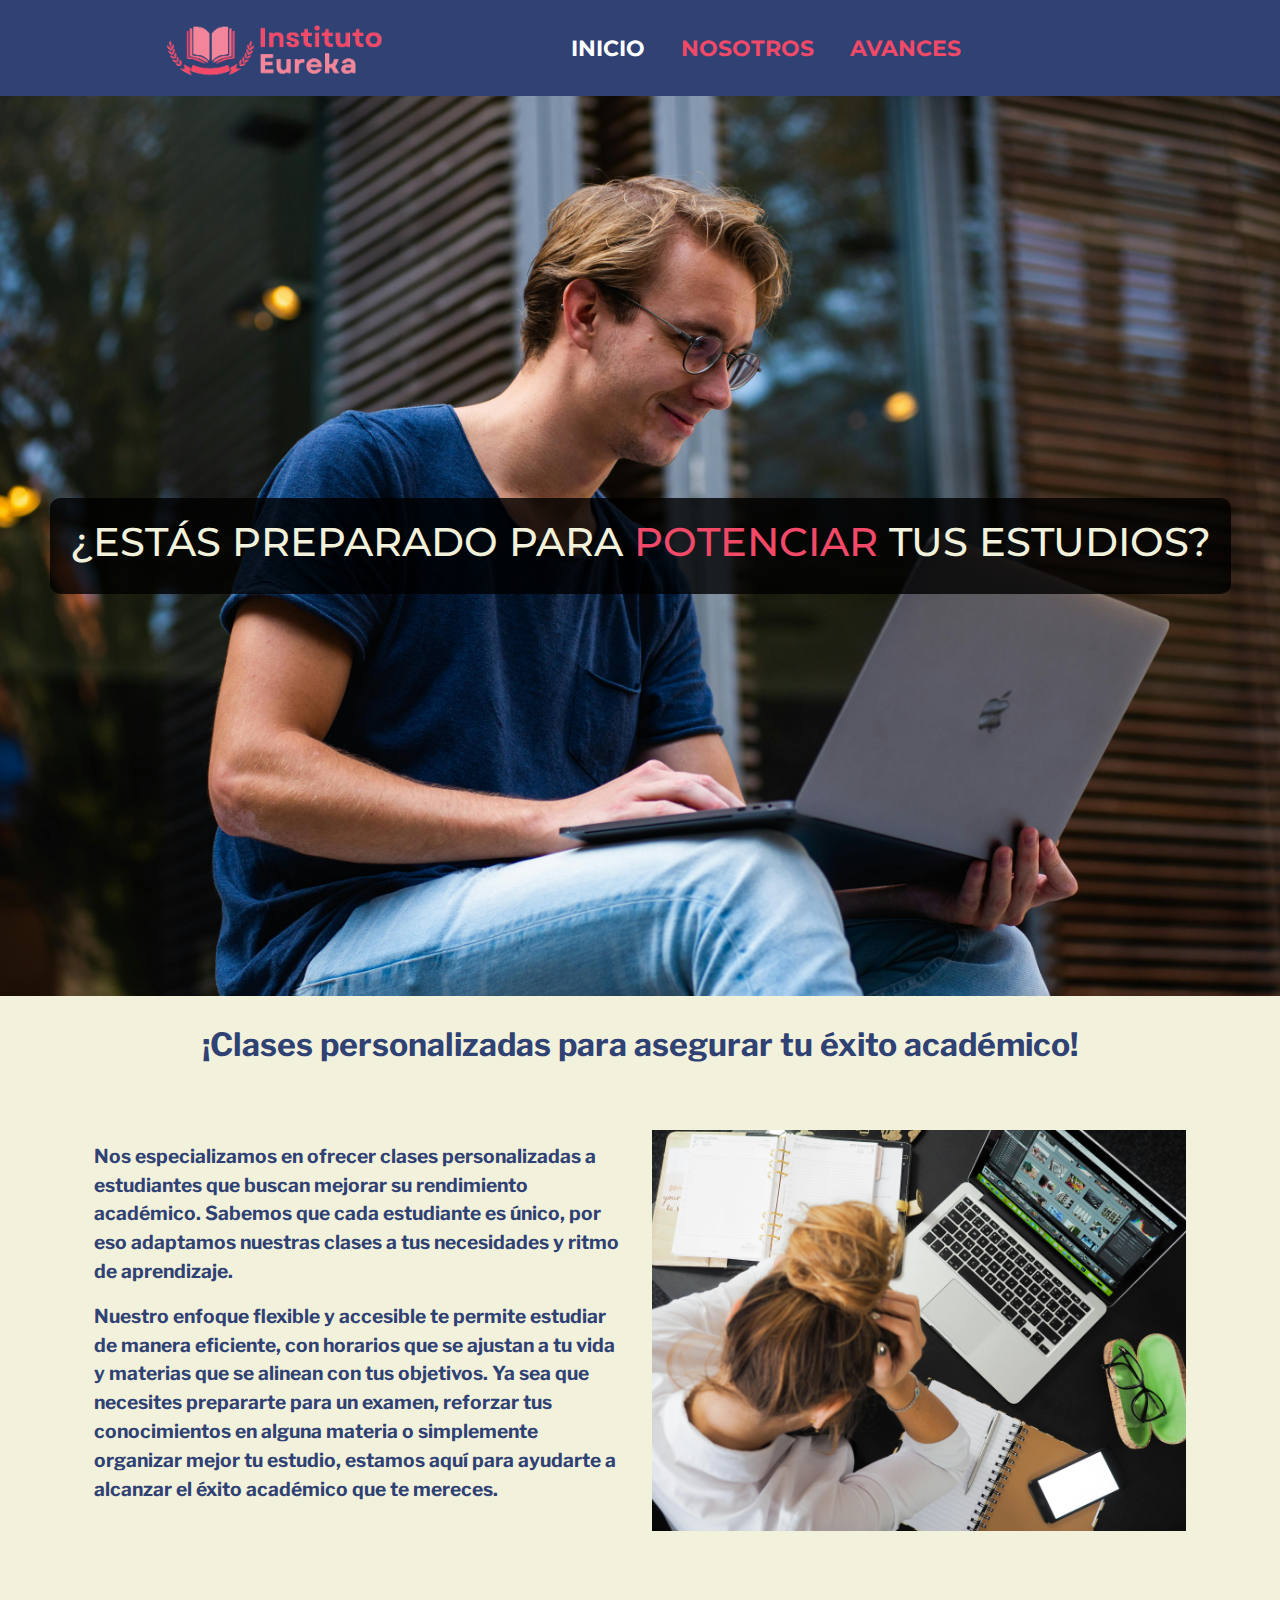
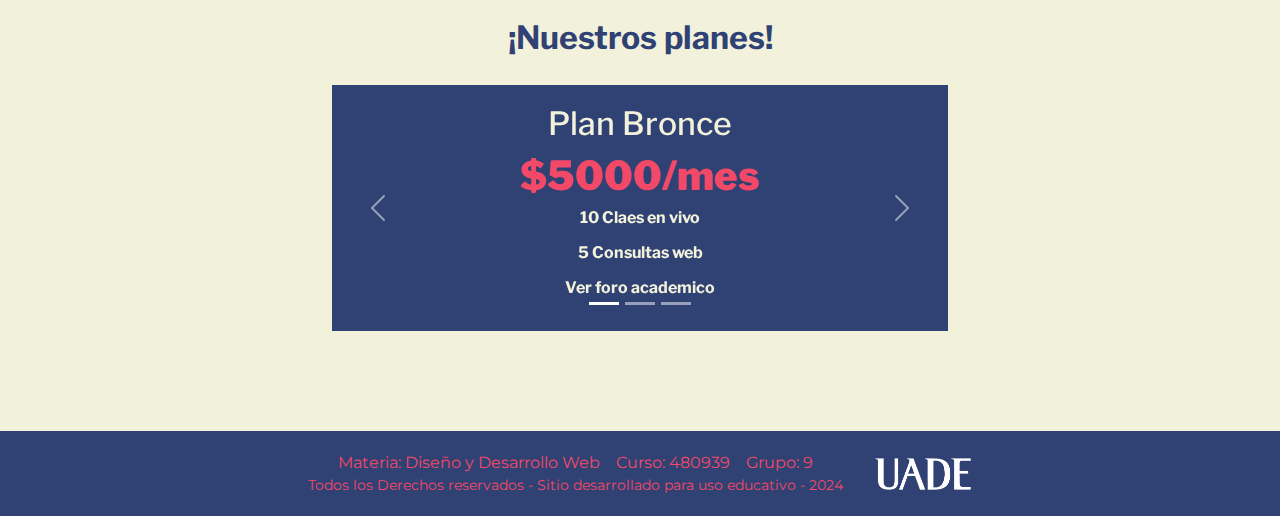
<file: index.html>
<!DOCTYPE html>
<html lang="en">
  <head>
    <meta charset="UTF-8" />
    <meta name="viewport" content="width=device-width, initial-scale=1.0" />
    <title>Instituto Eureka</title>
    <link rel="icon" href="img/favicon.ico" type="image/png" />
    <link rel="stylesheet" href="./css/styles.css" />
    <link
      href="https://cdn.jsdelivr.net/npm/bootstrap@5.3.3/dist/css/bootstrap.min.css"
      rel="stylesheet"
      integrity="sha384-QWTKZyjpPEjISv5WaRU9OFeRpok6YctnYmDr5pNlyT2bRjXh0JMhjY6hW+ALEwIH"
      crossorigin="anonymous"
    />
    <link rel="stylesheet" href="./css/inicio.css" />
    <!-- Fuentes-->
    <link rel="preconnect" href="https://fonts.googleapis.com" />
    <link rel="preconnect" href="https://fonts.gstatic.com" crossorigin />
    <link
      href="https://fonts.googleapis.com/css2?family=Libre+Franklin:ital,wght@0,100..900;1,100..900&family=Montserrat:ital,wght@0,100..900;1,100..900&family=Roboto:ital,wght@0,100;0,300;0,400;0,500;0,700;0,900;1,100;1,300;1,400;1,500;1,700;1,900&display=swap"
      rel="stylesheet"
    />
  </head>
  <body>
    <header>
      <!--Barra de navegacion-->
      <nav class="navbar navbar-expand-lg navbar-custom">
        <div class="container-fluid justify-content-center">
          <a class="navbar-brand nav-logo" href="index.html">
            <img src="img/logo.png" alt="Logo" class="img-fluid2" />
          </a>
          <button
            class="navbar-toggler"
            type="button"
            data-bs-toggle="collapse"
            data-bs-target="#navbarNav"
            aria-controls="navbarNav"
            aria-expanded="false"
            aria-label="Toggle navigation"
            style="background-color: #ff5200"
          >
            <span class="navbar-toggler-icon"></span>
          </button>
          <div
            class="collapse navbar-collapse justify-content-center"
            id="navbarNav"
          >
            <ul class="navbar-nav">
              <li class="nav-item">
                <a class="nav-link current" href="./index.html">Inicio</a>
              </li>
              <li class="nav-item">
                <a class="nav-link" href="./Nosotros.html">Nosotros</a>
              </li>
              <li class="nav-item">
                <a class="nav-link" href="./Avances.html">Avances</a>
              </li>
            </ul>
          </div>
        </div>
      </nav>
    </header>
    <main>
      <section class="hero-image">
        <div class="hero-text">
          <h1>¿Estás preparado para <span>potenciar</span> tus estudios?</h1>
        </div>
      </section>
      <section
        class="container-fluid d-flex justify-content-center align-items-center sec"
      >
        <h2>¡Clases personalizadas para asegurar tu éxito académico!</h2>
      </section>

      <section class="container py-5">
        <div class="row align-items-center">
          <!-- Columna para el texto -->
          <div class="col-md-6 ladoizquierdo">
            <p>
              Nos especializamos en ofrecer clases personalizadas a estudiantes
              que buscan mejorar su rendimiento académico. Sabemos que cada
              estudiante es único, por eso adaptamos nuestras clases a tus
              necesidades y ritmo de aprendizaje.
            </p>
            <p>
              Nuestro enfoque flexible y accesible te permite estudiar de manera
              eficiente, con horarios que se ajustan a tu vida y materias que se
              alinean con tus objetivos. Ya sea que necesites prepararte para un
              examen, reforzar tus conocimientos en alguna materia o simplemente
              organizar mejor tu estudio, estamos aquí para ayudarte a alcanzar
              el éxito académico que te mereces.
            </p>
          </div>
          <div class="col-md-6 d-none d-md-block">
            <img
              src="./img/inicio1.jpg"
              alt="chica estudiando"
              class="img-fluid"
            />
          </div>
        </div>
      </section>

      <section
        class="container-fluid d-flex justify-content-center align-items-center sec"
      >
        <h2>¡Nuestros planes!</h2>
      </section>

      <section class="container-fluid tarjetero">
        <div id="carouselExampleDark" class="carousel carouselSy">
          <div class="carousel-indicators">
            <button
              type="button"
              data-bs-target="#carouselExampleDark"
              data-bs-slide-to="0"
              class="active"
              aria-current="true"
              aria-label="Slide 1"
            ></button>
            <button
              type="button"
              data-bs-target="#carouselExampleDark"
              data-bs-slide-to="1"
              aria-label="Slide 2"
            ></button>
            <button
              type="button"
              data-bs-target="#carouselExampleDark"
              data-bs-slide-to="2"
              aria-label="Slide 3"
            ></button>
          </div>
          <div class="carousel-inner">
            <div class="carousel-item active" data-bs-interval="10000">
              <div
                class="d-flex justify-content-center align-items-center fondotarjeta"
              >
                <div class="text-center tarjeta">
                  <h2>Plan Bronce</h2>
                  <h1 class="precio">$5000/mes</h1>
                  <p>10 Claes en vivo</p>
                  <p>5 Consultas web</p>
                  <p>Ver foro academico</p>
                </div>
              </div>
            </div>
            <div class="carousel-item" data-bs-interval="20000">
              <div
                class="d-flex justify-content-center align-items-center fondotarjeta"
              >
                <div class="text-center tarjeta">
                  <h2>Plan Plata</h2>
                  <h1 class="precio">$8000/mes</h1>
                  <p>12 Claes en vivo</p>
                  <p>10 Consultas web</p>
                  <p>Ver foro academico</p>
                </div>
              </div>
            </div>
            <div class="carousel-item">
              <div
                class="d-flex justify-content-center align-items-center fondotarjeta"
              >
                <div class="text-center tarjeta">
                  <h2>Plan Oro</h2>
                  <h1 class="precio">$1200/mes</h1>
                  <p>16 Claes en vivo</p>
                  <p>20 Consultas web</p>
                  <p>Ver foro academico</p>
                </div>
              </div>
            </div>
          </div>

          <button
            class="carousel-control-prev"
            type="button"
            data-bs-target="#carouselExampleDark"
            data-bs-slide="prev"
          >
            <span class="carousel-control-prev-icon" aria-hidden="true"></span>
            <span class="visually-hidden">Previous</span>
          </button>
          <button
            class="carousel-control-next"
            type="button"
            data-bs-target="#carouselExampleDark"
            data-bs-slide="next"
          >
            <span class="carousel-control-next-icon" aria-hidden="true"></span>
            <span class="visually-hidden">Next</span>
          </button>
        </div>
      </section>
    </main>
    <footer class="custom-footer">
      <div class="custom-container footer-content">
        <div class="custom-row">
          <div class="custom-col-9">
            <p class="custom-footer-text mb-0">
              Materia: Diseño y Desarrollo Web &nbsp;&nbsp; Curso: 480939
              &nbsp;&nbsp; Grupo: 9
            </p>
            <p class="custom-small mb-0">
              Todos los Derechos reservados - Sitio desarrollado para uso
              educativo - 2024
            </p>
          </div>
          <div class="custom-col-3 text-end">
            <img
              src="img/LogoUADE.png"
              alt="UADE Logo"
              class="custom-footer-logo"
            />
          </div>
        </div>
      </div>
    </footer>

    <script
      src="https://cdn.jsdelivr.net/npm/bootstrap@5.3.3/dist/js/bootstrap.bundle.min.js"
      integrity="sha384-YvpcrYf0tY3lHB60NNkmXc5s9fDVZLESaAA55NDzOxhy9GkcIdslK1eN7N6jIeHz"
      crossorigin="anonymous"
    ></script>
  </body>
</html>
</file>
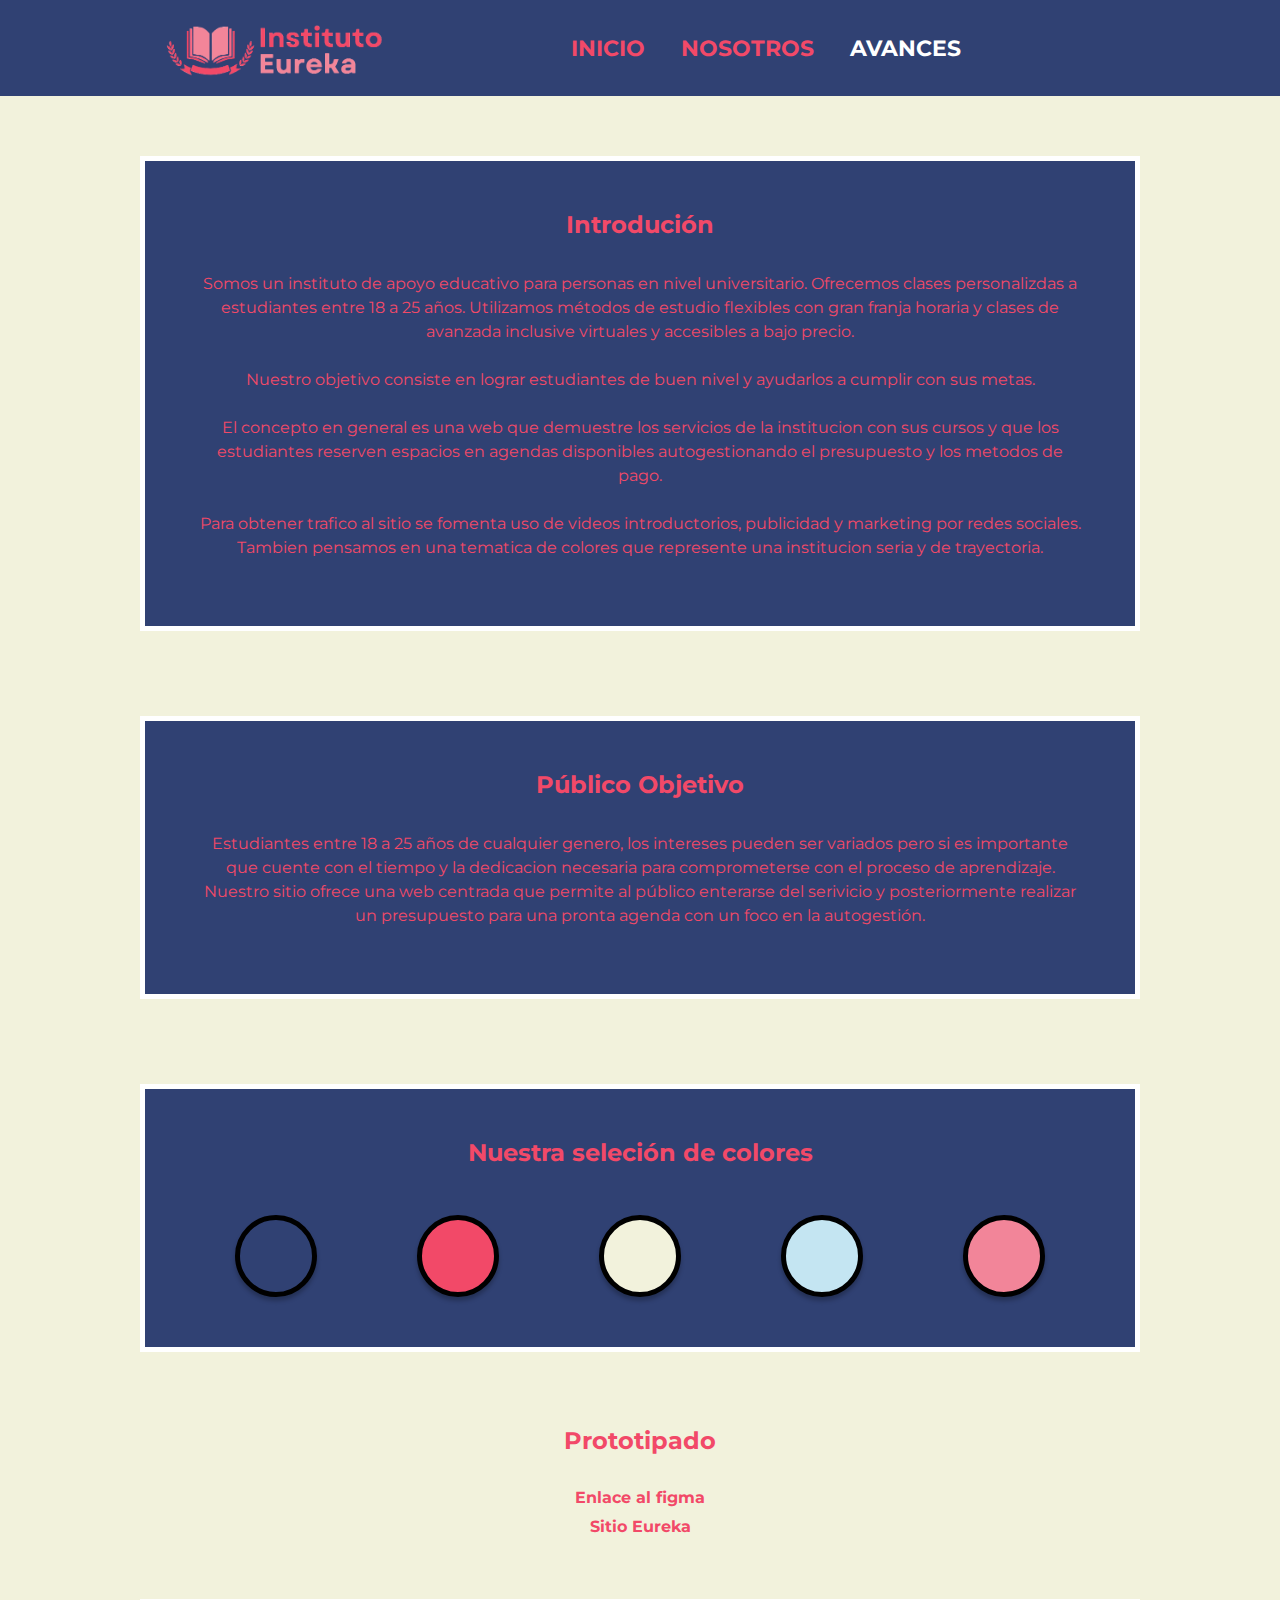
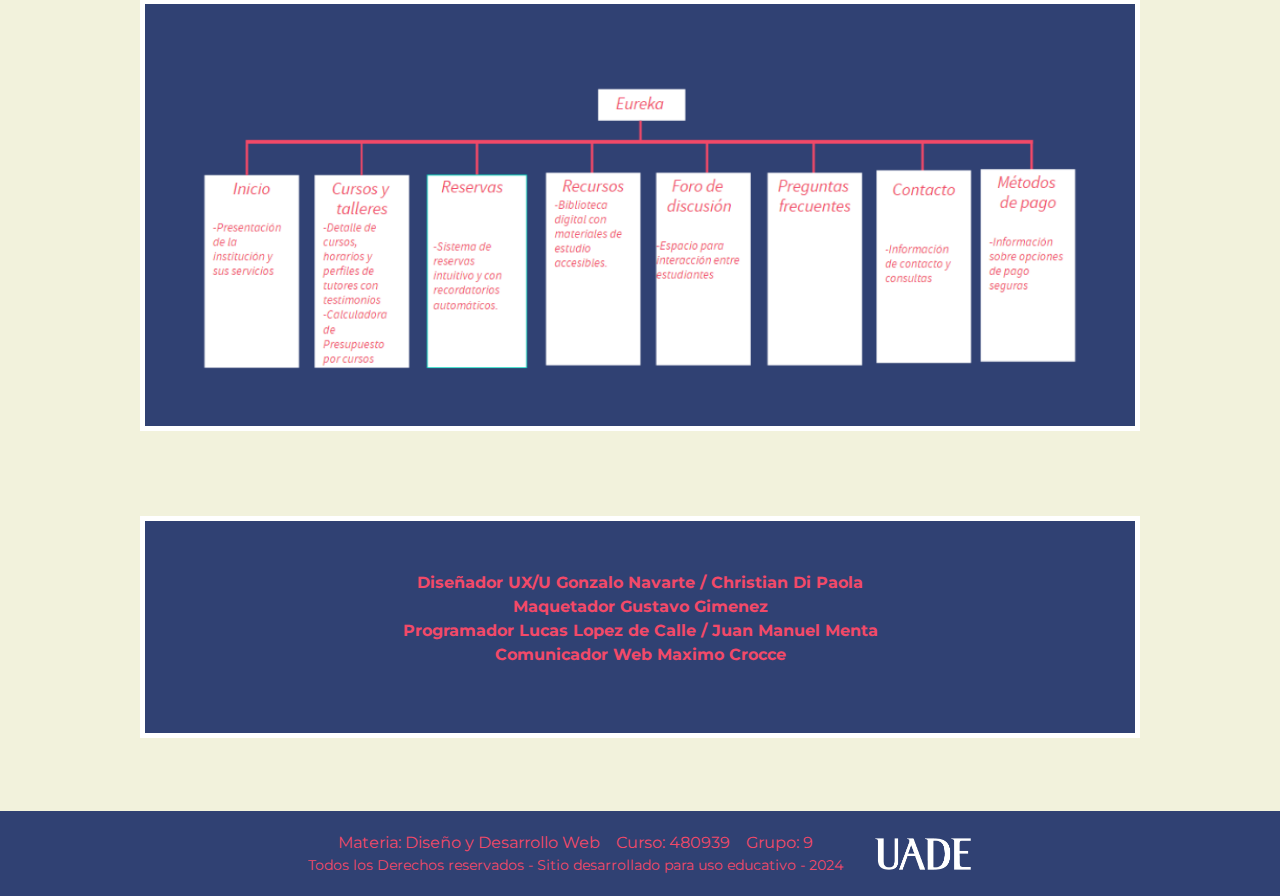
<file: Avances.html>
<!DOCTYPE html>
<html lang="en">
  <head>
    <meta charset="UTF-8" />
    <meta name="viewport" content="width=device-width, initial-scale=1.0" />
    <title>Instituto Eureka</title>
    <link rel="icon" href="img/favicon.ico" type="image/png" />
    <link rel="stylesheet" href="./css/styles.css" />
    <link rel="stylesheet" href="./css/avances.css" />
    <link
      href="https://cdn.jsdelivr.net/npm/bootstrap@5.3.3/dist/css/bootstrap.min.css"
      rel="stylesheet"
      integrity="sha384-QWTKZyjpPEjISv5WaRU9OFeRpok6YctnYmDr5pNlyT2bRjXh0JMhjY6hW+ALEwIH"
      crossorigin="anonymous"
    />

    <!-- Fuentes-->
    <link rel="preconnect" href="https://fonts.googleapis.com" />
    <link rel="preconnect" href="https://fonts.gstatic.com" crossorigin />
    <link
      href="https://fonts.googleapis.com/css2?family=Libre+Franklin:ital,wght@0,100..900;1,100..900&family=Montserrat:ital,wght@0,100..900;1,100..900&family=Roboto:ital,wght@0,100;0,300;0,400;0,500;0,700;0,900;1,100;1,300;1,400;1,500;1,700;1,900&display=swap"
      rel="stylesheet"
    />
  </head>
  <body>
    <header>
      <!--Barra de navegacion-->
      <nav class="navbar navbar-expand-lg navbar-custom">
        <div class="container-fluid justify-content-center">
          <a class="navbar-brand nav-logo" href="index.html">
            <img src="img/logo.png" alt="Logo" class="img-fluid2" />
          </a>
          <button
            class="navbar-toggler"
            type="button"
            data-bs-toggle="collapse"
            data-bs-target="#navbarNav"
            aria-controls="navbarNav"
            aria-expanded="false"
            aria-label="Toggle navigation"
            style="background-color: #ff5200"
          >
            <span class="navbar-toggler-icon"></span>
          </button>
          <div
            class="collapse navbar-collapse justify-content-center"
            id="navbarNav"
          >
            <ul class="navbar-nav">
              <li class="nav-item">
                <a class="nav-link" href="./index.html">Inicio</a>
              </li>
              <li class="nav-item">
                <a class="nav-link" href="./Nosotros.html">Nosotros</a>
              </li>
              <li class="nav-item">
                <a class="nav-link current" href="./Avances.html">Avances</a>
              </li>
            </ul>
          </div>
        </div>
      </nav>
    </header>
    <main>
      <!-- ESTO NO VA -->
      <!-- <section class="content-section2">
        <div class="content">
          <div class="container">
            <div class="row">
              <div class="col-12">
                <h1 class="text-center text-center1">Avances</h1>
              </div>
            </div>
          </div>
        </div>
      </section> -->
      <section>
        <div class="container">
          <article class="avances-container">
            <h3>Introdución</h3>

            <p>
              Somos un instituto de apoyo educativo para personas en nivel
              universitario. Ofrecemos clases personalizdas a estudiantes entre
              18 a 25 años. Utilizamos métodos de estudio flexibles con gran
              franja horaria y clases de avanzada inclusive virtuales y
              accesibles a bajo precio.
              <br />
              <br />

              Nuestro objetivo consiste en lograr estudiantes de buen nivel y
              ayudarlos a cumplir con sus metas.
              <br />
              <br />

              El concepto en general es una web que demuestre los servicios de
              la institucion con sus cursos y que los estudiantes reserven
              espacios en agendas disponibles autogestionando el presupuesto y
              los metodos de pago.
              <br />
              <br />

              Para obtener trafico al sitio se fomenta uso de videos
              introductorios, publicidad y marketing por redes sociales. Tambien
              pensamos en una tematica de colores que represente una institucion
              seria y de trayectoria.
            </p>
          </article>
          <article class="avances-container">
            <h3>Público Objetivo</h3>

            <p>
              Estudiantes entre 18 a 25 años de cualquier genero, los intereses
              pueden ser variados pero si es importante que cuente con el tiempo
              y la dedicacion necesaria para comprometerse con el proceso de
              aprendizaje. Nuestro sitio ofrece una web centrada que permite al
              público enterarse del serivicio y posteriormente realizar un
              presupuesto para una pronta agenda con un foco en la autogestión.
            </p>
          </article>
          <article class="avances-container">
            <h3>Nuestra seleción de colores</h3>

            <section>
              <div class="colors mt-5">
                <div
                  class="color-box"
                  style="background-color: var(--color-primario)"
                ></div>
                <div
                  class="color-box"
                  style="background-color: var(--color-secundario)"
                ></div>
                <div
                  class="color-box"
                  style="background-color: var(--color-terciario)"
                ></div>
                <div
                  class="color-box"
                  style="background-color: var(--color-cuaternario)"
                ></div>
                <div
                  class="color-box"
                  style="background-color: var(--color-quinario)"
                ></div>
              </div>
            </section>
          </article>
        </div>
      </section>

      <section class="mb-5">
        <h2 class="proto">Prototipado</h2>
        <h3 class="proto-2">Enlace al figma</h3>
        <a
          class="proto-2"
          href="https://www.figma.com/design/rGqF04X6T4P7Sf4MxNuTyV/Grupo_9_Instituto_Eureka?node-id=0-1&node-type=canvas&t=3wqf8daLsmRB6hEa-0"
          class="btn btn-primary"
          >Sitio Eureka</a
        >

        <div class="container">
          <article class="avances-container">
            <img src="img/cosas.png" style="width: 100%" alt="Mapa de la Web" />
          </article>
          <article class="avances-container">
            <p class="bold">
              Diseñador UX/U Gonzalo Navarte / Christian Di Paola
              <br />
              Maquetador Gustavo Gimenez
              <br />
              Programador Lucas Lopez de Calle / Juan Manuel Menta
              <br />
              Comunicador Web Maximo Crocce
            </p>
          </article>
        </div>
      </section>
    </main>

    <footer class="custom-footer">
      <div class="custom-container footer-content">
        <div class="custom-row">
          <div class="custom-col-9">
            <p class="custom-footer-text mb-0">
              Materia: Diseño y Desarrollo Web &nbsp;&nbsp; Curso: 480939
              &nbsp;&nbsp; Grupo: 9
            </p>
            <p class="custom-small mb-0">
              Todos los Derechos reservados - Sitio desarrollado para uso
              educativo - 2024
            </p>
          </div>
          <div class="custom-col-3 text-end">
            <img
              src="img/LogoUADE.png"
              alt="UADE Logo"
              class="custom-footer-logo"
            />
          </div>
        </div>
      </div>
    </footer>

    <script
      src="https://cdn.jsdelivr.net/npm/bootstrap@5.3.3/dist/js/bootstrap.bundle.min.js"
      integrity="sha384-YvpcrYf0tY3lHB60NNkmXc5s9fDVZLESaAA55NDzOxhy9GkcIdslK1eN7N6jIeHz"
      crossorigin="anonymous"
    ></script>
  </body>
</html>
</file>
<file: css/styles.css>
:root{
    --color-primario: #304173;
    --color-secundario: #F24968;
    --color-terciario: #F2F2DC;
    --color-cuaternario: #C4E5F2;
    --color-quinario: #F28599;

    --font-logo:  "Libre Franklin", system-ui;
    --font-texto: "Montserrat", sans-serif;
}

body {
  min-height: 100vh;
  margin: 0;
  display: grid;
  grid-template-rows: auto 1fr auto;
  font-family: "Montserrat", sans-serif !important;
}

h1 {
    font-size: 5rem; 
}
  
h2 {
    font-size: 2rem; 
}
  
h3 {
    font-size: 2.75rem; 
}
  
h4 {
    font-size: 1.5rem; 
}
  
h5 {
    font-size: 1.25rem; 
}
  
h6 {
    font-size: 1rem; 
}



.navbar{
    background-color: var(--color-primario);
    color: var(--color-secundario);
}

.navbar-brand{
    padding-left: 150px;
}

.navbar-nav{
    padding-right: 150px;

}

.navbar-custom {
    justify-content: center;
  }
  
  .navbar-nav {
    flex-direction: row;
  }
  
  .navbar-nav .nav-item {
    margin: 0 10px; /* Puedes ajustar este valor para dar más o menos espacio entre los ítems */
  }
  

.nav-logo{
    display: flex;
    flex-direction: column;
    align-items: flex-start;
    text-decoration: none;
    font-family:var(--font-logo);
    font-size: 32px;
    line-height: 1;
}

.img-fluid2 {
    max-width: 100%;
    height: 70px;
}

.navbar .nav-link{
    color:var(--color-secundario);
    text-transform: uppercase;
    font-size: 22px;
    font-weight: bold;
}

.navbar .nav-link:hover{
    color: var(--color-quinario);

}
.navbar-toggler{
    border-color: var(--color-secundario);
}

/* Clase para el sitio actual */
.nav-link.current {
    color: white;
}

/* Responsive NAV */
@media (max-width: 992px) {
    .navbar-brand {
        padding-left: 20px;
    }

    .navbar-nav {
        padding-right: 20px;
    }

    .navbar-nav {
        flex-direction: column;
        align-items: flex-start;
    }

    .navbar-nav .nav-item {
        margin: 5px 0; /* Ajusta el margen entre los ítems en el menú desplegable */
    }

    .navbar-toggler {
        display: block;
        border: none;
        background: transparent;
        color: var(--color-secundario);
        margin-left: auto; /* Mueve el menú hamburguesa a la derecha */
    }

    .navbar-toggler-icon {
        background-image: url("data:image/svg+xml;charset=utf8,%3Csvg viewBox='0 0 30 30' xmlns='http://www.w3.org/2000/svg'%3E%3Cpath stroke='rgba%28255, 255, 255, 0.5%29' stroke-width='2' stroke-linecap='round' stroke-miterlimit='10' d='M4 7h22M4 15h22M4 23h22'/%3E%3C/svg%3E");
    }

    .navbar-collapse {
        flex-grow: 0;
        justify-content: flex-end;
    }

    .nav-logo {
        font-size: 28px; /* Achica un poco el logo */
    }

    .logo-arriba, .logo-abajo {
        font-size: 36px; /* Achica un poco el logo */
    }
}

@media (max-width: 768px) {
    .navbar-brand {
        padding-left: 10px;
    }

    .navbar-nav {
        padding-right: 10px;
    }

    .navbar-nav {
        flex-direction: column;
        align-items: flex-start;
    }

    .navbar-nav .nav-item {
        margin: 5px 0; /* Ajusta el margen entre los ítems en el menú desplegable */
    }

    .navbar-toggler {
        display: block;
        border: none;
        background: transparent;
        color: var(--color-secundario);
        margin-left: auto; /* Mueve el menú hamburguesa a la derecha */
    }

    .navbar-toggler-icon {
        background-image: url("data:image/svg+xml;charset=utf8,%3Csvg viewBox='0 0 30 30' xmlns='http://www.w3.org/2000/svg'%3E%3Cpath stroke='rgba%28255, 255, 255, 0.5%29' stroke-width='2' stroke-linecap='round' stroke-miterlimit='10' d='M4 7h22M4 15h22M4 23h22'/%3E%3C/svg%3E");
    }

    .navbar-collapse {
        flex-grow: 0;
        justify-content: flex-end;
    }

    .nav-logo {
        font-size: 24px; /* Achica un poco más el logo */
    }

    .logo-arriba, .logo-abajo {
        font-size: 32px; /* Achica un poco más el logo */
    }
}

/* RESPONSIVE NAV */

/* Estilos generales */
body, html {
    margin: 0;
    padding: 0;
    height: 100%;
    display: flex;
    flex-direction: column;
}

.content {
    flex: 1;
    background-image: url();
}

/* Estilos del footer */
.custom-footer {
    background-color: var(--color-primario);
    padding: 20px 0;
    width: 100%;
    position: relative;
    bottom: 0;
}

.custom-container {
    width: 90%;
    margin: 0 auto;
}

.footer-content {
    display: flex;
    justify-content: center;
    align-items: center;
}

.custom-row {
    display: flex;
    align-items: center;
    justify-content: space-between;
}

.custom-col-9, .custom-col-3 {
    flex: 1;
    text-align: center;
}

.custom-footer-text, .custom-small {
    color: var(--color-secundario);
    white-space: nowrap;
}

.custom-footer-logo {
    max-width: 100px;
    margin-left: 30px;
}

.mb-0 {
    margin-bottom: 0;
}

.custom-small {
    font-size: 0.875rem;
}

/* Responsive FOOTER */
  @media (max-width: 768px) {
    .custom-container {
        width: 100%;
    }
  
    .custom-row {
        flex-direction: column;
        align-items: center;
    }
  
    .custom-col-9, .custom-col-3 {
        text-align: center;
        margin-bottom: 10px;
    }
  
    .custom-footer-logo {
        max-width: 80px;
        margin-left: 0;
    }
  }
  
  @media (max-width: 576px) {
    .custom-footer-text, .custom-small {
        font-size: 0.60rem;
    }
  
    .custom-footer-logo {
        max-width: 60px;
    }
  }
/* Responsive FOOTER */

/* Logo contenido PAG */
.text-center1 {
    padding: 5px;
    font-size: 42px;
    font-weight: 900;
    color: var(--color-secundario);
    text-transform: uppercase;
}

.text-center2 {
    font-size: 42px;
    font-weight: 450;
    color: var(--color-secundario);
    text-transform: uppercase;
}
/* Logo contenido PAG */

/* Contenido PAG */
main {
    background-color: #F2F2DC;
}

.container-izq, .container-img {
    padding: 10px;
    width: 100%;
    box-sizing: border-box;
}

.container-izq {
    margin-right: 20px;
    background: var(--color-cuaternario);
    display: flex;
    flex-direction: column;
    align-items: center;
}

.container-img {
    margin-left: 20px;
    display: flex;
    justify-content: center;
    align-items: center;
    margin-top: -150px;
}

.img-fluid {
    max-width: 100%;
    height: auto;
}

.content-section {
    display: flex;
    justify-content: space-between;
    align-items: center;
    padding: 20px;
    margin-top: 44px;
}

.content-section2 {
    margin-top: 30px;
}

.container {
    display: flex;
    flex-direction: column;
    justify-content: center;
    align-items: center;
    width: 100%;
}

.row {
    display: flex;
    justify-content: space-between;
    align-items: stretch;
    width: 100%;
}

.texto {
    font-size: 14px;
    font-weight: 450;
    text-align: left;
    color: var(--color-primario);
    font-size: 16px;
    line-height: 1.5;
    word-wrap: break-word;
}

.col-md-6 {
    flex: 1;
    display: flex;
    flex-direction: column;
    justify-content: center;
    align-items: center;
    padding: 10px;
}

.text-center {
    text-align: center;
    margin-top: 20px;
}

.btn {
    margin-top: 20px;
}

.btn-custom {
  font-size: 16px;
  font-weight: bold;
  padding: 10px 20px;
  border: none;
  border-radius: 5px;
  cursor: pointer;
}

.btn-primary {
  background-color: var(--color-secundario);
}

.btn-primary:hover {
  background-color: var(--color-terciario);
  color: var(--color-primario);
}

/* Responsive Inicio */
@media (max-width: 768px) {
  .content-section .row {
      display: flex;
      flex-direction: column-reverse;
      align-items: center;
  }

  .container-img {
      margin: 0;
      padding: 10px;
      width: 100%;
  }

  .container-izq {
      margin: 0;
      padding: 10px;
      width: 100%;
  }

  .texto {
      width: 100%;
      padding: 10px;
  }

  .text-center {
      width: 100%;
      padding: 10px;
  }

  .btn {
      width: 100%;
      padding: 10px;
  }
}

@media (max-width: 576px) {
  .container-img {
      padding: 5px;
  }

  .container-izq {
      padding: 5px;
  }

  .texto {
      padding: 5px;
  }

  .text-center {
      padding: 5px;
  }

  .btn {
      padding: 5px;
  }
}
/* Responsive Inicio */
/* Contenido PAG */
</file>
<file: css/inicio.css>
:root {
  --color-primario: #304173;
  --color-secundario: #f24968;
  --color-terciario: #f2f2dc;
  --color-cuaternario: #c4e5f2;
  --color-quinario: #f28599;

  --font-logo: "Libre Franklin", system-ui;
  --font-texto: "Montserrat", sans-serif;
}

.hero-image {
  background-image: url("../img/baner.jpg");
  background-size: cover;
  background-position: center;
  height: 100vh;
  position: relative;
  display: flex;
  justify-content: center;
  align-items: center;
}
.hero-text {
  color: var(--color-terciario);
  font-family: var(--font-texto);
  font-weight: 900;
  text-transform: uppercase;
  font-size: 5rem;
  text-align: center;
  background-color: rgba(0, 0, 0, 0.8);
  padding: 20px;
  border-radius: 10px;
}

.hero-text span {
  color: var(--color-secundario);
}

.sec {
  margin-top: 30px;
  font-family: var(--font-logo);
}
.sec h2 {
  font-family: var(--font-logo);
  font-weight: bold;
  color: var(--color-primario);
}

.ladoizquierdo {
  font-family: var(--font-logo);
  font-weight: bold;
  color: var(--color-primario);
  font-size: 1.2rem;
}

.tarjetero {
  max-width: 50%;
  margin-bottom: 100px;
  margin-top: 20px;
}
.carouselSy {
  background-color: #304173;
}
.fondotarjeta {
  margin-bottom: 18px;
}

.tarjeta {
  font-family: var(--font-logo);
  font-weight: bold;
  color: var(--color-terciario);
  line-height: 1.2rem;
}

.precio {
  color: var(--color-secundario);
  font-weight: bolder;
}

@media screen and (max-width: 768px) {
  .tarjetero {
    max-width: 100%;
  }
}
</file>
<file: css/avances.css>
.text-center {
  text-transform: none;
}

.title-portfolio {
  color: var(--color-secundario);
  font-weight: bold;
  margin-block: 2rem;
}

.portfolio-item {
  flex-basis: 400px;
  background-color: var(--color-primario);
  color: white;
  border-radius: 1rem;
  padding: 1rem;
  height: 100%;
}

.portfolio-item img {
  margin-bottom: 1rem;
}

.custom-btn {
  background-color: var(--color-secundario);
  color: white;
  padding: 0.5rem 1rem;
  font-weight: bold;
  box-shadow: 4px 4px;
  transition: background-color 0.2s ease-in-out;
  text-decoration: none;
  display: inline-block;
}

.custom-btn:hover {
  background-color: var(--color-secundario-hover);
}

.disabled-btn {
  border: none;
  cursor: not-allowed;
  filter: grayscale(1);
}

.avances-container {
  width: 1000px; /* Ancho del contenedor */
  background-color: var(--color-primario);
  padding: 50px;
  color: var(--color-secundario);
  margin: 60px;
  margin-bottom: 25px;
  border: 5px solid #fff;
  text-align: center;
}

.avances-container h3 {
  font-size: 1.5rem;
  font-weight: bold;
  margin-bottom: 2rem;
}

.proto {
  font-size: 1.5rem;
  font-weight: bold;
  margin-bottom: 2rem;
  color: var(--color-secundario);
  text-align: center;
  margin-top: 50px;
}

.proto-2 {
  font-size: 1rem;
  font-weight: bold;
  color: var(--color-secundario);
  text-align: center;
  display: block;
  text-decoration: none;
}

.bold {
  font-weight: bold;
}

.avances-container p {
  font-size: 16px;
}

.tech-logo {
  max-height: 200px;
}

.color-box {
  width: 82px;
  height: 82px;
  border-radius: 50%;
  margin: 0 auto;
  border: 5px solid black;
  box-shadow: 0px 4px 4px rgba(0, 0, 0, 0.25);
}

.colors {
  display: flex;
  flex-wrap: wrap;
  gap: 1.25rem;
}

@media (max-width: 768px) {
  .portfolio-item {
    max-width: 100%;
  }

  .avances-container {
    width: 100%;
    padding: 20px;
  }
}
</file>
